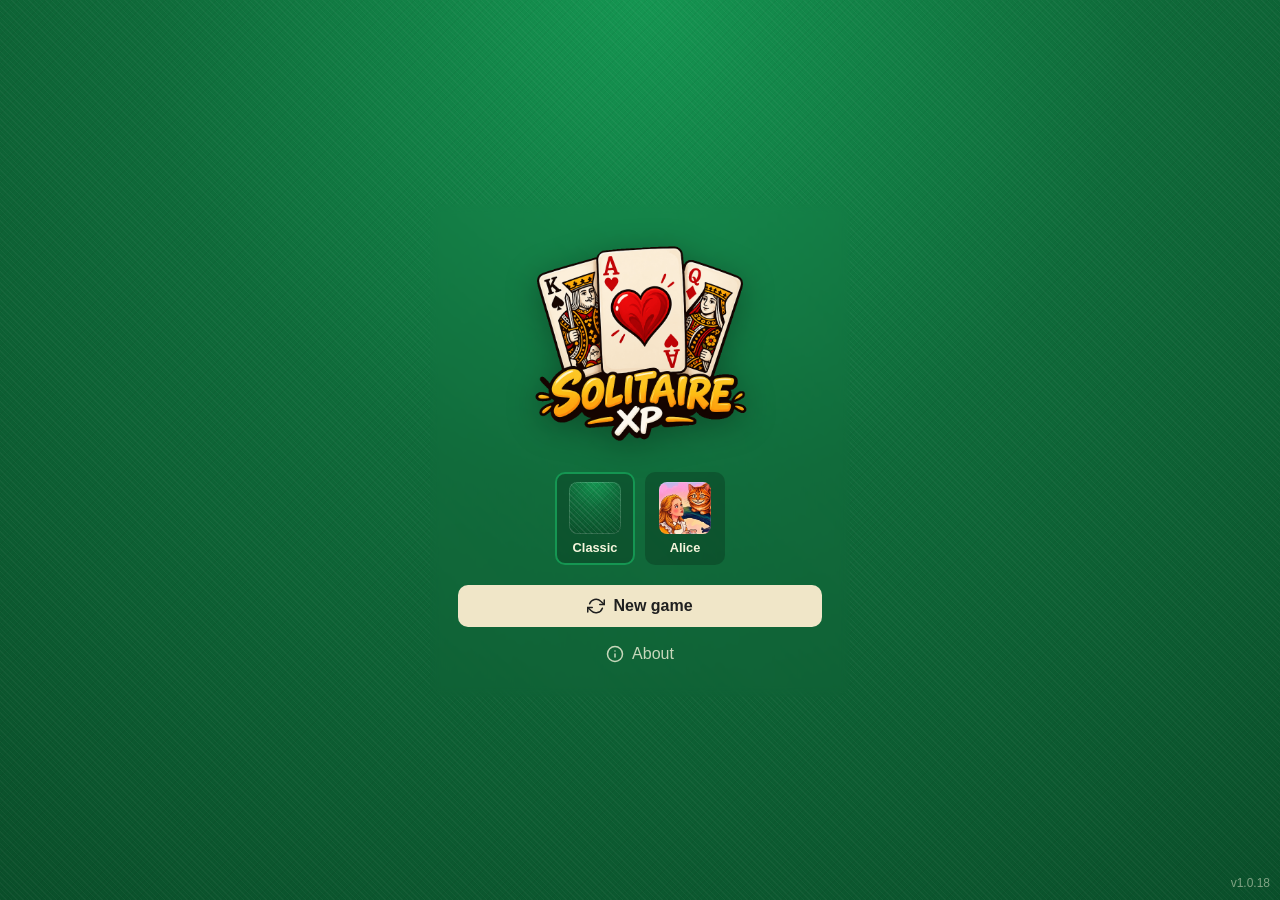
<file: index.html>
<!DOCTYPE html>
<html lang="en">
<head>
  <meta charset="UTF-8">
  <meta name="viewport" content="width=device-width, initial-scale=1, maximum-scale=1, user-scalable=no, viewport-fit=cover">
  <meta name="theme-color" content="#0f6b3a">
  <meta name="apple-mobile-web-app-capable" content="yes">
  <meta name="apple-mobile-web-app-status-bar-style" content="black-translucent">
  <meta name="apple-mobile-web-app-title" content="SolitaireXP">

  <!-- Basic HTML Meta Tags -->
  <title>SolitaireXP — Free Klondike Solitaire</title>
  <meta name="title" content="SolitaireXP — Free Klondike Solitaire">
  <meta name="description" content="Play Klondike solitaire for free in your browser. Install as an app, works 100% offline, and saves your progress automatically.">
  <meta name="keywords" content="solitaire, klondike, card game, free game, pwa, offline game">

  <!-- Facebook Meta Tags -->
  <meta property="og:url" content="https://marceloxp.github.io/SolitaireXP/">
  <meta property="og:type" content="website">
  <meta property="og:title" content="SolitaireXP — Free Klondike Solitaire">
  <meta property="og:description" content="Play Klondike solitaire for free in your browser. Install as an app, works 100% offline, and saves your progress automatically.">
  <meta property="og:image" content="https://marceloxp.github.io/SolitaireXP/assets/social/banner.jpg">

  <!-- Twitter Meta Tags -->
  <meta name="twitter:card" content="summary_large_image">
  <meta property="twitter:domain" content="marceloxp.github.io">
  <meta property="twitter:url" content="https://marceloxp.github.io/SolitaireXP/">
  <meta name="twitter:title" content="SolitaireXP — Free Klondike Solitaire">
  <meta name="twitter:description" content="Play Klondike solitaire for free in your browser. Install as an app, works 100% offline, and saves your progress automatically.">
  <meta name="twitter:image" content="https://marceloxp.github.io/SolitaireXP/assets/social/banner.jpg">

  <link rel="manifest" href="manifest.json">
  <link rel="icon" href="assets/icons/icon-192.png" type="image/png">
  <link rel="apple-touch-icon" href="assets/icons/apple-touch-icon.png" type="image/png">
  <link rel="stylesheet" href="css/style.css?v=1.0.18">
  <link rel="stylesheet" href="css/cards.css?v=1.0.18">
  <script src="js/theme-palette.js"></script>
  <script>
    (function () {
      try {
        var reg = window.SolitaireXPThemeRegistry;
        if (reg) {
          reg.applyPaletteToDocument(reg.getStoredThemeId());
        }

        var raw = localStorage.getItem('solitairexp-game-state');
        if (!raw) {
          return;
        }
        var state = JSON.parse(raw);
        if (state && Array.isArray(state.tableau) && !state.won) {
          document.documentElement.classList.add('has-saved-game');
        }
      } catch (e) {
        // best-effort — boot() corrige depois se precisar
      }
    })();
  </script>
  <style>
    /* Critical: show splash before external CSS loads */
    #splash {
      position: fixed;
      inset: 0;
      z-index: 10000;
      display: flex;
      align-items: center;
      justify-content: center;
      background-color: var(--felt-dark);
    }

    body.is-booting {
      overflow: hidden;
    }
  </style>
</head>
<body data-screen="menu" class="is-booting">
  <div id="splash" role="status" aria-live="polite" aria-label="Loading SolitaireXP">
    <div class="splash-content">
      <img src="assets/logo.png" alt="SolitaireXP" class="splash-logo" width="640" height="640">
    </div>
  </div>

  <div id="app">
    <section class="screen-menu">
      <div class="menu-card">
        <h1><img src="assets/logo.png" alt="SolitaireXP" class="menu-logo" width="640" height="640"></h1>
        <div class="theme-picker" role="group" aria-label="Theme">
          <button type="button" class="theme-option" data-theme-id="default" aria-pressed="false">
            <span class="theme-swatch theme-swatch--default" aria-hidden="true"></span>
            <span>Classic</span>
          </button>
          <button type="button" class="theme-option" data-theme-id="alice" aria-pressed="false">
            <span class="theme-swatch theme-swatch--alice" aria-hidden="true"></span>
            <span>Alice</span>
          </button>
        </div>
        <script>
          (function () {
            try {
              var theme = localStorage.getItem('solitairexp-theme') || 'default';
              document.querySelectorAll('.theme-option').forEach(function (btn) {
                var selected = btn.getAttribute('data-theme-id') === theme;
                btn.classList.toggle('is-active', selected);
                btn.setAttribute('aria-pressed', selected ? 'true' : 'false');
              });
            } catch (e) {
              // best-effort
            }
          })();
        </script>
        <div class="menu-actions">
          <button id="btn-new-game" type="button">
            <svg class="icon" viewBox="0 0 24 24" fill="none" stroke="currentColor" stroke-width="2" stroke-linecap="round" stroke-linejoin="round" aria-hidden="true" focusable="false"><polyline points="23 4 23 10 17 10"></polyline><polyline points="1 20 1 14 7 14"></polyline><path d="M3.51 9a9 9 0 0 1 14.85-3.36L23 10M1 14l4.64 4.36A9 9 0 0 0 20.49 15"></path></svg>
            <span>New game</span>
          </button>
          <button id="btn-continue" type="button" hidden>
            <svg class="icon" viewBox="0 0 24 24" fill="none" stroke="currentColor" stroke-width="2" stroke-linecap="round" stroke-linejoin="round" aria-hidden="true" focusable="false"><polygon points="5 3 19 12 5 21 5 3"></polygon></svg>
            <span>Continue</span>
          </button>
          <button id="btn-install" type="button" hidden>
            <svg class="icon" viewBox="0 0 24 24" fill="none" stroke="currentColor" stroke-width="2" stroke-linecap="round" stroke-linejoin="round" aria-hidden="true" focusable="false"><path d="M21 15v4a2 2 0 0 1-2 2H5a2 2 0 0 1-2-2v-4"></path><polyline points="7 10 12 15 17 10"></polyline><line x1="12" y1="15" x2="12" y2="3"></line></svg>
            <span>Install app</span>
          </button>
          <button id="btn-about" type="button" class="btn-about">
            <svg class="icon" viewBox="0 0 24 24" fill="none" stroke="currentColor" stroke-width="2" stroke-linecap="round" stroke-linejoin="round" aria-hidden="true" focusable="false"><circle cx="12" cy="12" r="10"></circle><line x1="12" y1="16" x2="12" y2="12"></line><line x1="12" y1="8" x2="12.01" y2="8"></line></svg>
            <span>About</span>
          </button>
        </div>
      </div>
      <p class="app-version">v1.0.18</p>
    </section>

    <section class="screen-game">
      <div id="hud">
        <div class="stat">
          <svg class="icon" viewBox="0 0 24 24" fill="none" stroke="currentColor" stroke-width="2" stroke-linecap="round" stroke-linejoin="round" aria-hidden="true" focusable="false"><polygon points="12 2 15.09 8.26 22 9.27 17 14.14 18.18 21.02 12 17.77 5.82 21.02 7 14.14 2 9.27 8.91 8.26 12 2"></polygon></svg>
          <span>Score</span><strong data-score>0</strong>
        </div>
        <div class="stat">
          <svg class="icon" viewBox="0 0 24 24" fill="none" stroke="currentColor" stroke-width="2" stroke-linecap="round" stroke-linejoin="round" aria-hidden="true" focusable="false"><polygon points="12 2 2 7 12 12 22 7 12 2"></polygon><polyline points="2 17 12 22 22 17"></polyline><polyline points="2 12 12 17 22 12"></polyline></svg>
          <span>Moves</span><strong data-moves>0</strong>
        </div>
        <div class="stat">
          <svg class="icon" viewBox="0 0 24 24" fill="none" stroke="currentColor" stroke-width="2" stroke-linecap="round" stroke-linejoin="round" aria-hidden="true" focusable="false"><circle cx="12" cy="12" r="10"></circle><polyline points="12 6 12 12 16 14"></polyline></svg>
          <span>Time</span><strong data-time>00:00</strong>
        </div>
      </div>

      <div id="game-root"></div>

      <div class="toolbar">
        <button id="btn-home" type="button">
          <svg class="icon" viewBox="0 0 24 24" fill="none" stroke="currentColor" stroke-width="2" stroke-linecap="round" stroke-linejoin="round" aria-hidden="true" focusable="false"><path d="M3 9l9-7 9 7v11a2 2 0 0 1-2 2H5a2 2 0 0 1-2-2z"></path><polyline points="9 22 9 12 15 12 15 22"></polyline></svg>
          <span>Home</span>
        </button>
        <button id="btn-new-from-game" type="button">
          <svg class="icon" viewBox="0 0 24 24" fill="none" stroke="currentColor" stroke-width="2" stroke-linecap="round" stroke-linejoin="round" aria-hidden="true" focusable="false"><polyline points="23 4 23 10 17 10"></polyline><polyline points="1 20 1 14 7 14"></polyline><path d="M3.51 9a9 9 0 0 1 14.85-3.36L23 10M1 14l4.64 4.36A9 9 0 0 0 20.49 15"></path></svg>
          <span>New</span>
        </button>
        <button id="btn-auto-complete" type="button" hidden>
          <svg class="icon" viewBox="0 0 24 24" fill="none" stroke="currentColor" stroke-width="2" stroke-linecap="round" stroke-linejoin="round" aria-hidden="true" focusable="false"><polygon points="13 19 22 12 13 5 13 19"></polygon><polygon points="2 19 11 12 2 5 2 19"></polygon></svg>
          <span>Finish</span>
        </button>
        <button id="btn-undo" type="button" hidden>
          <svg class="icon" viewBox="0 0 24 24" fill="none" stroke="currentColor" stroke-width="2" stroke-linecap="round" stroke-linejoin="round" aria-hidden="true" focusable="false"><polyline points="9 14 4 9 9 4"></polyline><path d="M20 20v-7a4 4 0 0 0-4-4H4"></path></svg>
          <span>Undo</span>
        </button>
      </div>
    </section>
  </div>

  <div id="drag-layer"></div>

  <div id="rotate-overlay" class="rotate-overlay">
    <svg viewBox="0 0 24 24" fill="none" stroke="currentColor" stroke-width="2" stroke-linecap="round" stroke-linejoin="round" aria-hidden="true" focusable="false"><rect x="7" y="2" width="10" height="20" rx="2"></rect><path d="M12 18h.01"></path><path d="M4 8v-.5A2.5 2.5 0 0 1 6.5 5H8"></path><path d="M2 6l3 3-3 3"></path></svg>
    <p>Rotate your device back to portrait to keep playing.</p>
  </div>

  <div id="about-overlay" class="about-overlay" hidden>
    <div class="about-box">
      <button type="button" id="btn-about-close" class="about-close" aria-label="Close">
        <svg viewBox="0 0 24 24" fill="none" stroke="currentColor" stroke-width="2" stroke-linecap="round" stroke-linejoin="round" aria-hidden="true" focusable="false"><line x1="18" y1="6" x2="6" y2="18"></line><line x1="6" y1="6" x2="18" y2="18"></line></svg>
      </button>

      <img src="assets/logo.png" alt="" class="about-logo" width="640" height="640">

      <p class="about-dedication">Made by <strong>MarceloXP</strong> <span class="about-heart" aria-hidden="true">❤️</span> for <strong>Silvana</strong></p>

      <ul class="about-credits">
        <li>
          <svg class="icon" viewBox="0 0 24 24" fill="none" stroke="currentColor" stroke-width="2" stroke-linecap="round" stroke-linejoin="round" aria-hidden="true" focusable="false"><polygon points="12 2 2 7 12 12 22 7 12 2"></polygon><polyline points="2 17 12 22 22 17"></polyline><polyline points="2 12 12 17 22 12"></polyline></svg>
          <span>Cards: <em>Casino Card Pack</em> by Moxica (playground)</span>
        </li>
        <li>
          <svg class="icon" viewBox="0 0 24 24" fill="none" stroke="currentColor" stroke-width="2" stroke-linecap="round" stroke-linejoin="round" aria-hidden="true" focusable="false"><polyline points="16 18 22 12 16 6"></polyline><polyline points="8 6 2 12 8 18"></polyline></svg>
          <span>Code: written in partnership with Claude Sonnet 5 and Composer 2.5 on <em>Cursor</em></span>
        </li>
        <li>
          <svg class="icon" viewBox="0 0 24 24" fill="none" stroke="currentColor" stroke-width="2" stroke-linecap="round" stroke-linejoin="round" aria-hidden="true" focusable="false"><path d="M18 13v6a2 2 0 0 1-2 2H5a2 2 0 0 1-2-2V8a2 2 0 0 1 2-2h6"></path><polyline points="15 3 21 3 21 9"></polyline><line x1="10" y1="14" x2="21" y2="3"></line></svg>
          <span><a class="about-link" href="https://github.com/marceloxp/SolitaireXP" target="_blank" rel="noopener noreferrer">View source on GitHub</a></span>
        </li>
      </ul>

      <button type="button" id="btn-about-footer-close" class="about-footer-close">Close</button>
    </div>
  </div>

  <script src="js/vendor/gsap.min.js"></script>
  <script src="js/vendor/Draggable.min.js"></script>
  <script type="module" src="js/main.js?v=1.0.18"></script>
</body>
</html>
</file>
<file: css/style.css>
:root {
  /* Fallbacks match js/theme-palette.js (PALETTE.default). Runtime theme sets --felt* on <html>. */
  --felt: #0f6b3a;
  --felt-dark: #0a4f2a;
  --felt-light: #159652;
  --panel: rgba(0, 0, 0, 0.25);
  --text: #f5f5dc;
  --safe-top: env(safe-area-inset-top, 0px);
  --safe-right: env(safe-area-inset-right, 0px);
  --safe-bottom: env(safe-area-inset-bottom, 0px);
  --safe-left: env(safe-area-inset-left, 0px);
  --body-pad-x: 12px;
  --board-gap: clamp(4px, 1.6vw, 10px);
  --toolbar-space: 92px;
  /* 7 colunas do tableau + 6 gaps precisam caber na largura útil da tela;
     o cálculo garante que nunca estoure horizontalmente em telas estreitas. */
  --card-width: clamp(
    34px,
    calc((100vw - 2 * var(--body-pad-x) - var(--safe-left) - var(--safe-right) - 6 * var(--board-gap)) / 7),
    86px
  );
  --card-height: calc(var(--card-width) * 1.4);
}

* {
  box-sizing: border-box;
}

html,
body {
  margin: 0;
  /* "height: 100%" (não só min-height) é o que faz o "100%" do body ter uma
     base definida pra se apoiar: min-height:100% sozinho no html não conta
     como "height especificada" pra fins de resolução de porcentagem no
     filho, então o body ficava só com a altura do próprio conteúdo (menor
     que a viewport) e sobrava um pedaço da tela sem o fundo do body — só o
     html por baixo, sem a camada de textura do feltro. `100dvh` depois cobre
     o mesmo caso considerando a barra de endereço/gestos dinâmica do mobile
     (navegadores sem suporte a `dvh` simplesmente ignoram a declaração e
     ficam com o `100%` acima). */
  height: 100%;
  height: 100dvh;
  min-height: 100%;
  min-height: 100dvh;
  font-family: "Segoe UI", Tahoma, Geneva, Verdana, sans-serif;
  color: var(--text);
  /* PWA instalado no Android (Chrome) faz "rubber-band"/overscroll ao puxar
     a tela além do limite (mesmo sem conteúdo saindo da viewport, é um
     gesto do próprio Chrome) — a área extra é pintada com o `background-color`
     *sólido* do elemento raiz, não com as camadas de `background-image`
     abaixo. Sem um `background-color` explícito ele fica transparente (vira
     branco, cor padrão do navegador) — daí a "faixa branca" no fim da tela
     ao dar swipe. `overscroll-behavior: none` também evita o bounce em si
     (e o glitch visual da toolbar fixa "descolando" durante a animação do
     gesto). */
  background-color: var(--felt-dark);
  overscroll-behavior: none;
  /* Camadas de cima pra baixo: duas tramas diagonais bem sutis (imitam a
     trama de um feltro de mesa) sobre o gradiente radial de base. */
  background-image:
    repeating-linear-gradient(45deg, rgba(255, 255, 255, 0.035) 0, rgba(255, 255, 255, 0.035) 1px, transparent 1px, transparent 4px),
    repeating-linear-gradient(-45deg, rgba(0, 0, 0, 0.035) 0, rgba(0, 0, 0, 0.035) 1px, transparent 1px, transparent 4px),
    radial-gradient(circle at top, var(--felt-light) 0%, var(--felt) 45%, var(--felt-dark) 100%);
}

body {
  padding:
    calc(12px + var(--safe-top))
    calc(var(--body-pad-x) + var(--safe-right))
    calc(12px + var(--safe-bottom))
    calc(var(--body-pad-x) + var(--safe-left));
  /* Evita seleção acidental de texto (HUD, toolbar, etc.) ao dar duplo
     clique/toque rápido nas cartas. */
  -webkit-user-select: none;
  user-select: none;
}

button {
  font: inherit;
  cursor: pointer;
  /* evita o gesto de zoom do navegador ao dar duplo toque/clique rápido
     (ex: monte de compra, que usa duplo clique pra reciclar/comprar) */
  touch-action: manipulation;
}

#app {
  max-width: 980px;
  margin: 0 auto;
}

#splash {
  background-color: var(--felt-dark);
  background-image:
    repeating-linear-gradient(45deg, rgba(255, 255, 255, 0.035) 0, rgba(255, 255, 255, 0.035) 1px, transparent 1px, transparent 4px),
    repeating-linear-gradient(-45deg, rgba(0, 0, 0, 0.035) 0, rgba(0, 0, 0, 0.035) 1px, transparent 1px, transparent 4px),
    radial-gradient(circle at top, var(--felt-light) 0%, var(--felt) 45%, var(--felt-dark) 100%);
  opacity: 1;
  transition: opacity 0.45s ease;
}

#splash.is-hiding {
  opacity: 0;
  pointer-events: none;
}

.splash-content {
  display: flex;
  flex-direction: column;
  align-items: center;
  gap: 14px;
  text-align: center;
  animation: splash-enter 0.55s ease-out both;
}

#splash.is-hiding .splash-content {
  animation: splash-exit 0.45s ease-in forwards;
}

.splash-logo {
  display: block;
  width: clamp(140px, 38vw, 200px);
  height: auto;
  filter: drop-shadow(0 10px 24px rgba(0, 0, 0, 0.35));
}

@keyframes splash-enter {
  from {
    opacity: 0;
    transform: scale(0.88) translateY(8px);
  }

  to {
    opacity: 1;
    transform: scale(1) translateY(0);
  }
}

@keyframes splash-exit {
  from {
    opacity: 1;
    transform: scale(1) translateY(0);
  }

  to {
    opacity: 0;
    transform: scale(0.94) translateY(-6px);
  }
}

#game-root.is-animating {
  pointer-events: none;
}

.screen-menu,
.screen-game {
  display: none;
}

.screen-game {
  /* reserva espaço pro toolbar fixo no rodapé não tampar o fim do tabuleiro */
  padding-bottom: calc(var(--toolbar-space) + var(--safe-bottom));
}

body[data-screen="game"] .screen-game {
  display: block;
}

body[data-screen="menu"] .screen-menu {
  display: flex;
  flex-direction: column;
  align-items: center;
  justify-content: center;
  box-sizing: border-box;
  min-height: calc(100dvh - var(--safe-top) - var(--safe-bottom) - 24px);
}

.menu-card {
  margin: 0 auto;
  width: 100%;
  max-width: 420px;
  padding: clamp(16px, 4vw, 28px);
  border-radius: 16px;
  text-align: center;
  backdrop-filter: blur(4px);
}

.menu-card h1 {
  margin: 0 0 20px;
  font-size: clamp(1.8rem, 5vw, 2.4rem);
}

.app-version {
  position: fixed;
  right: calc(10px + var(--safe-right));
  bottom: calc(10px + var(--safe-bottom));
  margin: 0;
  font-size: 0.75rem;
  opacity: 0.5;
  pointer-events: none;
}

.menu-logo {
  display: block;
  width: clamp(160px, 48vw, 220px);
  height: auto;
  margin: 0 auto;
  filter: drop-shadow(0 6px 16px rgba(0, 0, 0, 0.3));
}

.menu-card p {
  margin: 0 0 24px;
  opacity: 0.85;
}

.menu-actions {
  display: grid;
  gap: 12px;
}

.menu-actions button,
.menu-actions a {
  border: 0;
  border-radius: 10px;
  padding: 12px 16px;
  background: #f0e6c8;
  color: #1f1f1f;
  font-weight: 600;
  text-decoration: none;
}

.toolbar button {
  display: inline-flex;
  flex: 1 1 0;
  min-width: 0;
  max-width: 80px;
  flex-direction: column;
  align-items: center;
  justify-content: center;
  border: 0;
  border-radius: 10px;
  padding: 8px 4px;
  background: #f0e6c8;
  color: #1f1f1f;
  font-weight: 600;
  font-size: 0.6875rem;
  letter-spacing: -0.01em;
  line-height: 1.1;
  text-decoration: none;
  gap: 4px;
}

.menu-actions button,
.menu-actions a,
.confirm-actions button,
.win-overlay-btn {
  display: inline-flex;
  align-items: center;
  justify-content: center;
  gap: 8px;
}

.menu-actions button[hidden],
.toolbar button[hidden] {
  /* Mesma pegadinha do [hidden] documentada no AGENTS.md: a regra de
     display:inline-flex acima bate em qualquer button dentro de
     .menu-actions/.toolbar (inclusive com o atributo hidden presente) e,
     sendo do author stylesheet, sempre vence o display:none que o [hidden]
     aplicaria via UA stylesheet. Sem isso, #btn-continue (sem jogo salvo) e
     #btn-install (antes do beforeinstallprompt) apareciam mesmo estando
     "hidden". */
  display: none;
}

/* Script inline no <head> lê o localStorage antes do primeiro paint e põe
   .has-saved-game no <html> quando há partida em andamento — assim o
   #btn-continue já nasce visível, sem esperar o módulo main.js/boot(). */
html.has-saved-game #btn-continue {
  display: inline-flex;
}

.menu-actions button .icon,
.menu-actions a .icon,
.toolbar button .icon,
.confirm-actions button .icon,
.win-overlay-btn .icon {
  width: 18px;
  height: 18px;
  flex-shrink: 0;
}

.toolbar button .icon {
  width: 22px;
  height: 22px;
}

.toolbar {
  position: fixed;
  left: 0;
  right: 0;
  bottom: 0;
  z-index: 500;
  display: flex;
  align-items: stretch;
  justify-content: center;
  gap: 8px;
  padding:
    8px
    calc(var(--body-pad-x) + var(--safe-right))
    calc(8px + var(--safe-bottom))
    calc(var(--body-pad-x) + var(--safe-left));
  background: var(--felt-dark);
  box-shadow: 0 -4px 12px rgba(0, 0, 0, 0.25);
}

#hud {
  display: flex;
  flex-wrap: nowrap;
  align-items: center;
  justify-content: space-between;
  gap: 8px;
  margin-bottom: 12px;
  padding: 10px 16px;
  border-radius: 12px;
  background: var(--panel);
}

#hud .stat {
  display: flex;
  align-items: center;
  gap: 6px;
  font-size: 0.85rem;
  white-space: nowrap;
}

#hud .stat .icon {
  width: 1em;
  height: 1em;
  flex-shrink: 0;
  opacity: 0.85;
}

.board {
  display: grid;
  gap: 16px;
  /* Sem isso, em telas largas (desktop) o board esticava até os 980px do
     #app enquanto --card-width já tinha estourado o clamp e travado no
     máximo (86px) — as 7 colunas do grid (1fr cada) ficavam bem mais
     largas que uma carta, e o placeholder tracejado de coluna vazia
     (`.pile-tableau:empty`, que usa `width: 100%` da coluna) ficava
     visivelmente mais largo que as cartas ao lado. Limitar o board à
     largura exata de 7 cartas + 6 gaps garante que o 1fr do grid sempre
     bata com --card-width. */
  max-width: calc(7 * var(--card-width) + 6 * var(--board-gap));
  margin: 0 auto;
}

.top-row {
  display: grid;
  grid-template-columns: auto 1fr auto;
  align-items: start;
  gap: 12px;
}

.stock-waste,
.foundations {
  display: flex;
  gap: var(--board-gap);
}

.top-spacer {
  min-width: 0;
}

.tableau-row {
  display: grid;
  grid-template-columns: repeat(7, minmax(0, 1fr));
  gap: var(--board-gap);
  /* Sem isso, o "stretch" padrão do grid faz toda coluna da linha esticar
     até a altura da coluna com a pilha mais alta (mesmo linha do grid) —
     uma coluna vazia ficava tão alta quanto a vizinha com várias cartas. */
  align-items: start;
}

.pile {
  position: relative;
  min-height: var(--card-height);
  width: var(--card-width);
  border-radius: 8px;
}

.pile-foundation,
.pile-waste,
.pile-stock:not(.empty) {
  /* Altura fixa: fundação/waste vazios usam min-height + borda tracejada
     (border-box). Com a carta em position:relative o filho somava à borda e
     a pilha crescia ~4px — a fileira de cima ficava mais alta e empurrava o
     tableau pra baixo na primeira carta que subia. */
  height: var(--card-height);
  flex-shrink: 0;
}

.pile-stock.empty {
  height: var(--card-height);
  flex-shrink: 0;
}

.pile-foundation > .pile-slot,
.pile-waste > .pile-slot {
  position: absolute;
  inset: 0;
  border-radius: inherit;
  z-index: 0;
  pointer-events: none;
  outline: 2px dashed rgba(255, 255, 255, 0.25);
  outline-offset: -2px;
  background: rgba(0, 0, 0, 0.12);
}

.pile-tableau:empty,
.pile-stock.empty {
  /* outline em vez de border: a borda tracejada não come espaço interno, então
     o slot vazio tem exatamente o tamanho de uma carta. Com border + carta
     absolute, o tracejado ficava visível ao redor da carta (gap de ~2px) —
     parecia que a carta era menor que a "área disponível". Descarte e
     fundações usam .pile-slot fixo atrás das cartas. */
  outline: 2px dashed rgba(255, 255, 255, 0.25);
  outline-offset: -2px;
  background: rgba(0, 0, 0, 0.12);
}

.pile-stock.empty {
  display: grid;
  place-items: center;
  color: rgba(255, 255, 255, 0.7);
  font-size: 1.4rem;
}

.pile-stock {
  border: 0;
  padding: 0;
  background: transparent;
}

.pile-tableau {
  /* Fallback antes do JS calcular a altura real via inline style
     (`createTableauColumn`); colunas vazias ficam do tamanho de uma carta só,
     igual às fundações. */
  min-height: var(--card-height);
  width: 100%;
}

.pile-tableau:empty {
  /* Altura fixa enquanto vazia: evita placeholder tracejado esticado se o
     min-height inline ficar defasado durante animação/arrasto. */
  height: var(--card-height);
}

#drag-layer {
  position: fixed;
  inset: 0;
  pointer-events: none;
  z-index: 2000;
}

.rotate-overlay {
  display: none;
  position: fixed;
  inset: 0;
  z-index: 4000;
  flex-direction: column;
  align-items: center;
  justify-content: center;
  gap: 16px;
  padding: 32px;
  text-align: center;
  background: var(--felt-dark);
  color: var(--text);
}

.rotate-overlay svg {
  width: 64px;
  height: 64px;
  animation: rotate-hint 1.6s ease-in-out infinite;
}

.rotate-overlay p {
  max-width: 320px;
  font-size: 1rem;
  margin: 0;
}

@keyframes rotate-hint {
  0%, 100% {
    transform: rotate(0deg);
  }
  50% {
    transform: rotate(-90deg);
  }
}

/* Não é um "lock" de verdade (a Screen Orientation API não é suportada em
   todo navegador fora de contexto fullscreen/PWA instalado) — isso é o
   fallback universal: em paisagem, cobre o jogo com um aviso pra girar de
   volta, em vez de deixar o tabuleiro esparramar num layout que não foi
   pensado pra isso. Restrito a telas de toque sem mouse (hover:none +
   pointer:coarse) pra não incomodar quem só deixou a janela do desktop
   "larga e baixa".
*/
@media (orientation: landscape) and (hover: none) and (pointer: coarse) {
  .rotate-overlay {
    display: flex;
  }
}

.win-overlay {
  position: fixed;
  inset: 0;
  display: grid;
  place-items: center;
  background: rgba(0, 0, 0, 0.45);
  z-index: 3000;
}

.win-celebration-backdrop {
  position: fixed;
  inset: 0;
  z-index: 1500;
  pointer-events: none;
  background:
    radial-gradient(ellipse at 50% 35%, rgba(255, 255, 220, 0.12), transparent 55%),
    rgba(0, 0, 0, 0.28);
}

#game-root.is-winning .card {
  visibility: hidden;
}

.win-flying-card {
  pointer-events: none;
  filter: drop-shadow(0 6px 14px rgba(0, 0, 0, 0.35));
}

.win-overlay h2 {
  margin: 0 0 8px;
  font-size: 2rem;
}

.win-overlay p {
  margin: 0 0 20px;
}

.win-overlay-btn {
  border: 0;
  border-radius: 10px;
  padding: 12px 24px;
  background: #f0e6c8;
  color: #1f1f1f;
  font-weight: 600;
  font-size: 1rem;
}

.confirm-overlay {
  position: fixed;
  inset: 0;
  display: grid;
  place-items: center;
  background: rgba(0, 0, 0, 0.45);
  z-index: 3000;
  padding: 16px;
}

.confirm-box {
  background: rgba(10, 79, 42, 0.55);
  border: 1px solid rgba(245, 245, 220, 0.25);
  border-radius: 12px;
  padding: 24px;
  max-width: 320px;
  text-align: center;
  box-shadow: 0 8px 24px rgba(0, 0, 0, 0.4);
  backdrop-filter: blur(10px);
  -webkit-backdrop-filter: blur(10px);
}

.confirm-box p {
  margin: 0 0 20px;
}

.confirm-actions {
  display: flex;
  justify-content: center;
  gap: 12px;
}

.confirm-actions button {
  border: 0;
  border-radius: 10px;
  padding: 10px 20px;
  font-weight: 600;
  font-size: 1rem;
}

.confirm-ok {
  background: #f0e6c8;
  color: #1f1f1f;
}

.confirm-cancel {
  background: transparent;
  color: var(--text);
  border: 1px solid rgba(245, 245, 220, 0.4);
}

.update-banner {
  position: fixed;
  left: var(--safe-left);
  right: var(--safe-right);
  bottom: calc(12px + var(--safe-bottom));
  z-index: 3600;
  display: flex;
  flex-wrap: wrap;
  align-items: center;
  justify-content: space-between;
  gap: 12px;
  margin: 0 12px;
  padding: 14px 16px;
  background: rgba(10, 79, 42, 0.92);
  border: 1px solid rgba(245, 245, 220, 0.25);
  border-radius: 12px;
  box-shadow: 0 8px 24px rgba(0, 0, 0, 0.4);
  backdrop-filter: blur(10px);
  -webkit-backdrop-filter: blur(10px);
}

.update-banner-text {
  margin: 0;
  flex: 1 1 180px;
  font-size: 0.95rem;
}

.update-banner-actions {
  display: flex;
  gap: 8px;
  flex-shrink: 0;
}

.update-banner-actions button {
  border: 0;
  border-radius: 10px;
  padding: 8px 16px;
  font-weight: 600;
  font-size: 0.95rem;
}

.update-banner-later {
  background: transparent;
  color: var(--text);
  border: 1px solid rgba(245, 245, 220, 0.4);
}

.update-banner-apply {
  background: #f0e6c8;
  color: #1f1f1f;
}

.menu-actions .btn-about {
  /* Ação secundária: sem o fundo sólido dos botões principais, só um link
     discreto abaixo de "Novo jogo"/"Continuar"/"Instalar app". Seletor
     mais específico que ".menu-actions button/a" pra não precisar de
     !important — o ".menu-actions a" (acima) hoje não tem nenhum <a> real
     usando ele no menu, mas ficou aí pronto caso a página instalar.html
     volte a ser linkada dali. */
  background: transparent;
  color: var(--text);
  font-weight: 500;
  padding: 6px 12px;
  opacity: 0.8;
}

.btn-about:hover,
.btn-about:focus-visible {
  opacity: 1;
}

.about-overlay {
  position: fixed;
  inset: 0;
  display: grid;
  place-items: center;
  background: rgba(0, 0, 0, 0.45);
  z-index: 3500;
  padding: 16px;
}

.about-overlay[hidden] {
  /* Sem isso, o "display: grid" acima (regra de autor) sobrescreve o
     display:none que o atributo [hidden] aplicaria via UA stylesheet —
     mesma pegadinha do `.toolbar button[hidden]` (ver AGENTS.md). */
  display: none;
}

.about-box {
  position: relative;
  background: rgba(10, 79, 42, 0.55);
  border: 1px solid rgba(245, 245, 220, 0.25);
  border-radius: 16px;
  padding: 32px 28px 28px;
  max-width: 360px;
  width: 100%;
  text-align: center;
  box-shadow: 0 8px 24px rgba(0, 0, 0, 0.4);
  backdrop-filter: blur(10px);
  -webkit-backdrop-filter: blur(10px);
}

.about-close {
  position: absolute;
  top: 10px;
  right: 10px;
  background: transparent;
  border: 0;
  color: var(--text);
  opacity: 0.7;
  padding: 6px;
  line-height: 0;
}

.about-close:hover,
.about-close:focus-visible {
  opacity: 1;
}

.about-close .icon,
.about-close svg {
  width: 20px;
  height: 20px;
}

.about-logo {
  display: block;
  width: clamp(120px, 36vw, 160px);
  height: auto;
  margin: 0 auto 16px;
  filter: drop-shadow(0 4px 12px rgba(0, 0, 0, 0.35));
}

.about-dedication {
  margin: 0 0 20px;
  font-size: 1.05rem;
  line-height: 1.5;
}

.about-heart {
  display: inline-block;
  animation: about-heartbeat 1.4s ease-in-out infinite;
}

@keyframes about-heartbeat {
  0%, 100% {
    transform: scale(1);
  }
  25% {
    transform: scale(1.25);
  }
  40% {
    transform: scale(1);
  }
}

.about-credits {
  list-style: none;
  margin: 0 0 20px;
  padding: 16px 0 0;
  border-top: 1px solid rgba(245, 245, 220, 0.2);
  display: flex;
  flex-direction: column;
  gap: 12px;
  text-align: left;
}

.about-credits li {
  display: flex;
  align-items: flex-start;
  gap: 10px;
  font-size: 0.85rem;
  opacity: 0.9;
}

.about-credits .icon {
  width: 18px;
  height: 18px;
  flex-shrink: 0;
  margin-top: 1px;
  opacity: 0.8;
}

.about-link {
  /* Link de texto simples, mesma linha dos outros itens da lista de
     créditos (ícone já fica fora, no <li>, igual "Cartas"/"Código"). */
  color: var(--text);
  text-decoration: underline;
  text-underline-offset: 2px;
  -webkit-user-select: text;
  user-select: text;
}

.about-link:hover,
.about-link:focus-visible {
  color: #f0e6c8;
}

.about-footer-close {
  display: block;
  width: 100%;
  border: 0;
  border-radius: 10px;
  padding: 10px 18px;
  background: #f0e6c8;
  color: #1f1f1f;
  font-weight: 600;
  font-size: 0.9rem;
}

@media (min-width: 760px) {
  #hud .stat {
    font-size: 1rem;
  }
}

.theme-picker {
  display: flex;
  justify-content: center;
  gap: 10px;
  margin: 0 0 20px;
}

.theme-option {
  display: flex;
  flex-direction: column;
  align-items: center;
  gap: 6px;
  border: 2px solid transparent;
  border-radius: 10px;
  padding: 8px 12px;
  background: rgba(0, 0, 0, 0.2);
  color: var(--text);
  font-size: 0.8rem;
  font-weight: 600;
}

.theme-option.is-active[data-theme-id="default"] {
  border-color: var(--classic-felt-light);
}

.theme-option.is-active[data-theme-id="alice"] {
  border-color: var(--alice-felt-light);
}

.theme-swatch {
  width: 52px;
  height: 52px;
  border-radius: 8px;
  background-size: cover;
  background-position: center;
  box-shadow: inset 0 0 0 1px rgba(255, 255, 255, 0.15);
}

.theme-swatch--default {
  background-image:
    repeating-linear-gradient(45deg, rgba(255, 255, 255, 0.08) 0, rgba(255, 255, 255, 0.08) 1px, transparent 1px, transparent 4px),
    repeating-linear-gradient(-45deg, rgba(0, 0, 0, 0.06) 0, rgba(0, 0, 0, 0.06) 1px, transparent 1px, transparent 4px),
    radial-gradient(circle at top, var(--classic-felt-light) 0%, var(--classic-felt) 45%, var(--classic-felt-dark) 100%);
}

.theme-swatch--alice {
  background-image: url('../assets/themes/alice/selector.jpg');
}
</file>
<file: css/cards.css>
.card {
  width: var(--card-width);
  height: var(--card-height);
  background-size: cover;
  background-position: center;
  background-repeat: no-repeat;
  /* As artes já têm cantos arredondados desenhados (com transparência),
     então não usamos border-radius aqui — um clip via CSS "invadia" o
     desenho, cortando os naipes/valores desenhados perto da borda. Por
     isso a sombra também usa drop-shadow (segue o alfa da imagem) em vez
     de box-shadow (que seguiria o retângulo da caixa). */
  filter: drop-shadow(0 2px 4px rgba(0, 0, 0, 0.35));
  touch-action: none;
  user-select: none;
}

.pile-tableau .card {
  position: absolute;
  left: 0;
  top: var(--stack-offset, 0px);
}

.pile-waste .card,
.pile-foundation .card {
  position: absolute;
  top: 0;
  left: 0;
  z-index: 1;
}

.pile-stock .card {
  position: relative;
}

.card.draggable {
  cursor: grab;
}

.card.dragging {
  cursor: grabbing;
  filter: drop-shadow(0 8px 14px rgba(0, 0, 0, 0.45));
}

.card.face-down {
  filter: brightness(0.95) drop-shadow(0 2px 4px rgba(0, 0, 0, 0.35));
}

.pile-waste,
.pile-foundation,
.pile-stock {
  overflow: visible;
}

.pile-tableau {
  position: relative;
}

@media (hover: none) {
  .card.draggable::after {
    content: "";
    position: absolute;
    inset: -8px;
  }
}
</file>
